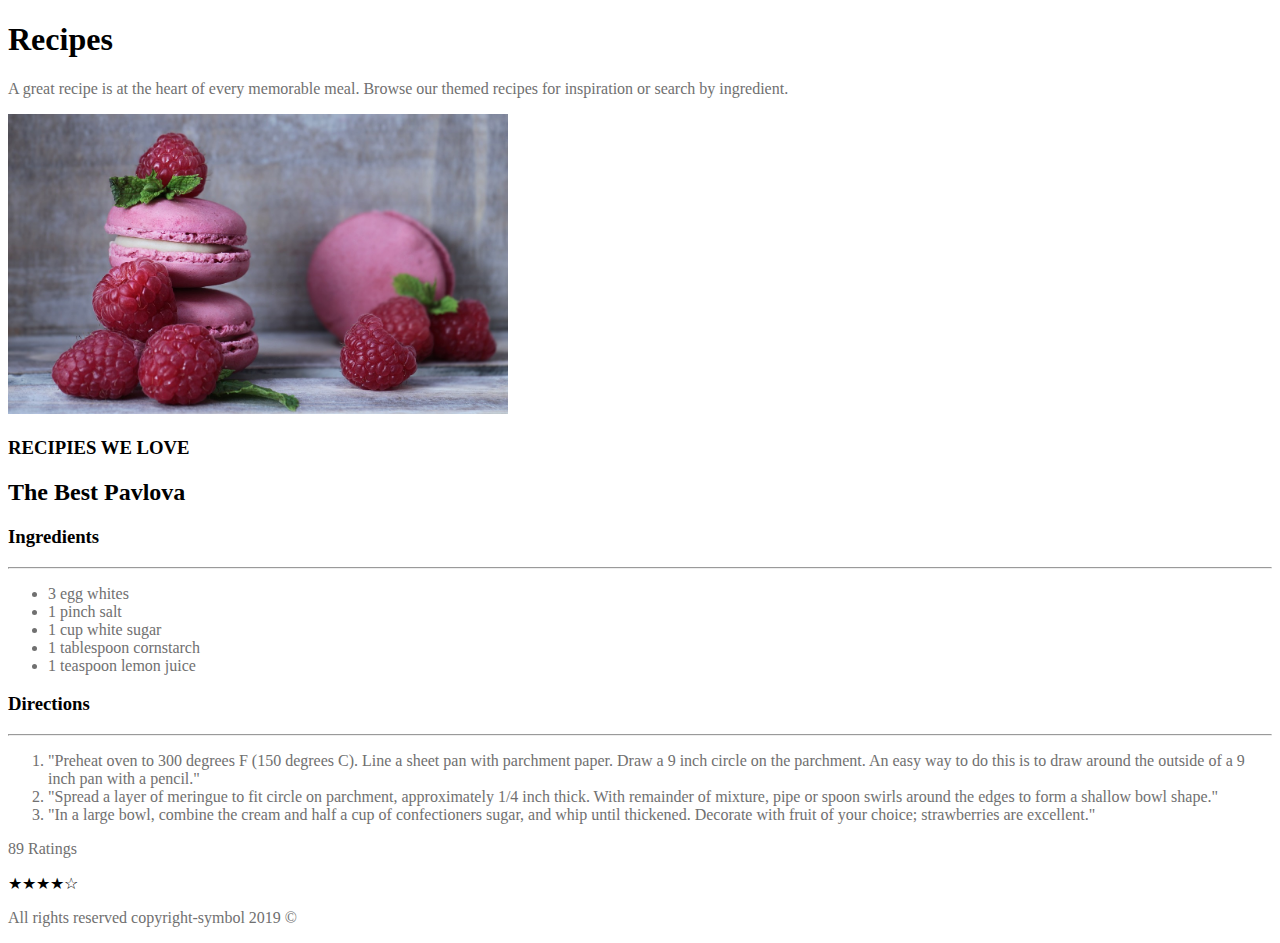
<file: index.html>
<!DOCTYPE html>
<html lang="en">
<head>
    <style>
        .container{
            width: 800px;
            padding-left: 50px;
            padding-right: 50px;
            margin: auto;
        }
        p, li{
            color:#707070;
        }
    </style>
    <meta charset="UTF-8">
    <meta name="viewport" content="width=device-width, initial-scale=1.0">
    <title>Document</title>
</head>
<body>
    <container>
        <div class="container"></div>
    <header>
        <h1>Recipes</h1>
        <p>A great recipe is at the heart of every memorable meal. Browse our themed recipes for inspiration or search by ingredient.</p>
    </header>
    <hero>
        <div class="hero">
        <img src="/macarons.jpeg" alt="pink macarons" width="500">
        <h3>RECIPIES WE LOVE</h3>
        <h2>The Best Pavlova</h2>
        </div>
    </hero>
    <main>
        <div class="content">
            <h3> Ingredients</h3>
            <hr>
            <ul>
                <li>3 egg whites</li>
                <li>1 pinch salt</li>
                <li>1 cup white sugar</li>
                <li>1 tablespoon cornstarch</li>
                <li>1 teaspoon lemon juice</li>
            </ul>
            <h3>Directions</h3>
            <hr>
            <ol>
                <li>"Preheat oven to 300 degrees F (150 degrees C). Line a sheet pan with parchment paper. Draw a 9 inch circle on the parchment. An easy way to do this is to draw around the outside of a 9 inch pan with a pencil."</li>
                <li>"Spread a layer of meringue to fit circle on parchment, approximately 1/4 inch thick. With remainder of mixture, pipe or spoon swirls around the edges to form a shallow bowl shape."</li>
                <li>"In a large bowl, combine the cream and half a cup of confectioners sugar, and whip until thickened. Decorate with fruit of your choice; strawberries are excellent."</li>
            </ol>
        </div>
        <div class="rating">
            <p>89 Ratings</p>
        </div>
        <span>&#9733;&#9733;&#9733;&#9733;&#9734;</span>
    </main>
    <footer>
        <p>All rights reserved copyright-symbol 2019 ©</p>
    </footer>
    </container>


</body>
</html>
</file>
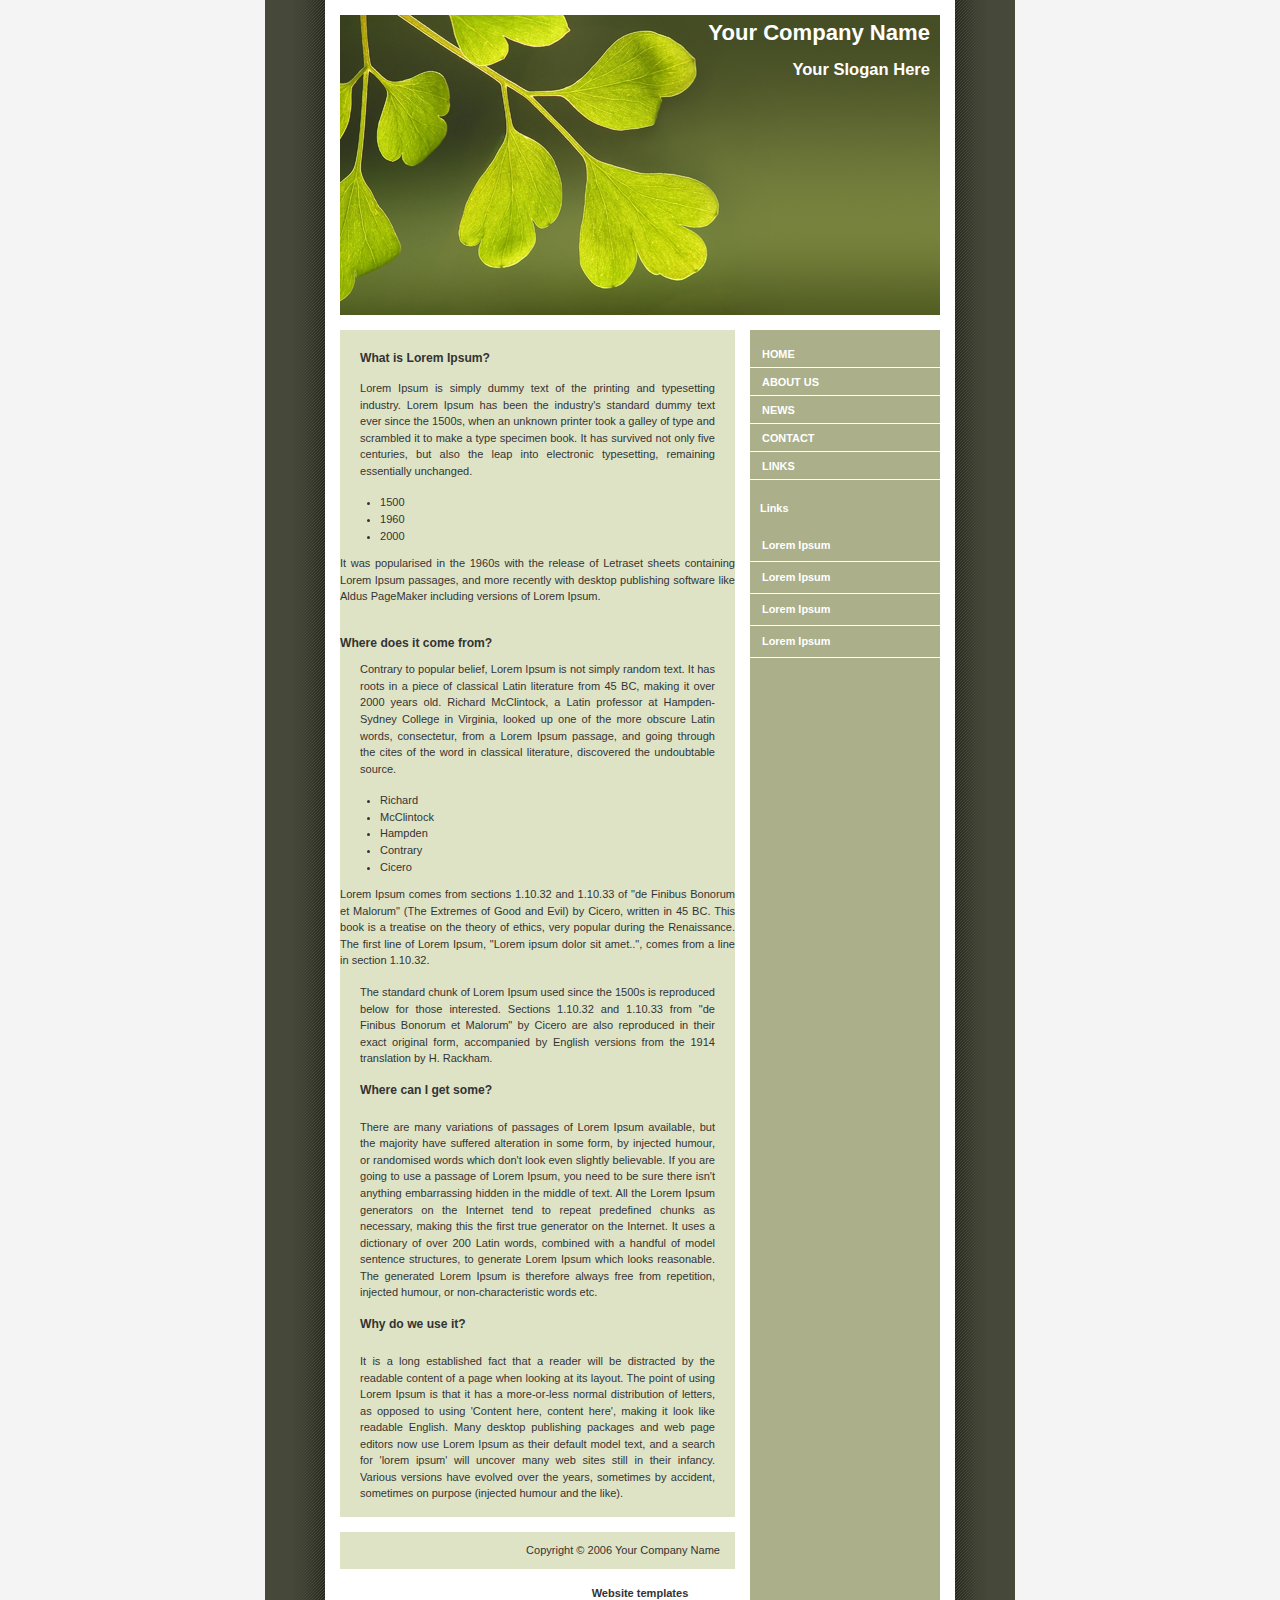
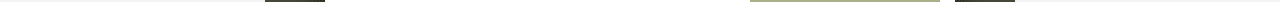
<file: intermediate_exercise_template/index.html>
<!DOCTYPE html PUBLIC "-//W3C//DTD XHTML 1.0 Strict//EN"
	"http://www.w3.org/TR/xhtml1/DTD/xhtml1-strict.dtd">
<html xmlns="http://www.w3.org/1999/xhtml" xml:lang="en" >
<head>
	<meta http-equiv="content-type" content="text/html; charset=iso-8859-1" />
	<title>Your Company Name</title>
	<link rel="stylesheet" type="text/css" media="screen" href="style.css" />

	<!-- Your CSS goes here -->
	<style>

	</style>

</head>
<body>

	<div id="container">
		<div id="intro">
			<div id="pageHeader">
				<h1><span>Your Company Name</span></h1>
				<h2><span>Your Slogan Here</span></h2>
			</div>
		</div>

		<div id="supportingText">
			<div id="explanation">
				<h3><span>What is Lorem Ipsum?</span></h3>
				<p class="p1"><span>Lorem Ipsum is simply dummy text of the printing and typesetting industry. Lorem Ipsum has been the industry's standard dummy text ever since the 1500s, when an unknown printer took a galley of type and scrambled it to make a type specimen book. <span class="danger">It has survived not only five centuries</span>, but also the leap into electronic typesetting, remaining essentially unchanged. 
					<ul>
						<span class="years">
							<li>1500</li>
							<li class="strong">1960</li>
							<li>2000</li>
						</span>
					</ul>
					It was popularised in the 1960s with the release of Letraset sheets containing Lorem Ipsum passages, and more recently with desktop publishing software like Aldus PageMaker including versions of Lorem Ipsum.</span></p>
				</div>
				<div id="philosophy">
					<h3><span>Where does it come from?</span></h3>
					<p class="p1"><span>Contrary to popular belief, Lorem Ipsum is not simply random text. It has roots in a piece of classical Latin literature from 45 BC, making it over 2000 years old. Richard McClintock, a Latin professor at Hampden-Sydney College in Virginia, looked up one of the more obscure Latin words, consectetur, from a Lorem Ipsum passage, and going through the cites of the word in classical literature, discovered the undoubtable source. 

						<ul>
							<li>Richard</li>
							<li>McClintock</li>
							<span>
								<li class="strong">Hampden</li>
							</span>
							<li>Contrary</li>
							<li>Cicero</li>
						</ul>

						Lorem Ipsum comes from sections 1.10.32 and 1.10.33 of "de Finibus Bonorum et Malorum" (The Extremes of Good and Evil) by Cicero, written in 45 BC. This book is a treatise on the theory of ethics, very popular during the Renaissance. The first line of Lorem Ipsum, "Lorem ipsum dolor sit amet..", comes from a line in section 1.10.32.</span></p>
						<p class="p2"><span><span class="danger">The standard chunk of Lorem Ipsum used since the 1500s is reproduced below for those interested.</span> Sections 1.10.32 and 1.10.33 from "de Finibus Bonorum et Malorum" by Cicero are also reproduced in their exact original form, accompanied by English versions from the 1914 translation by H. Rackham.</span></p>
					</div>

					<div id="participation">
						<h3><span>Where can I get some?</span></h3>
						<p class="p1"><span>There are many variations of passages of Lorem Ipsum available, but the majority have suffered alteration in some form, by injected humour, or randomised words which don't look even slightly believable. If you are going to use a passage of Lorem Ipsum, you need to be sure there isn't anything embarrassing hidden in the middle of text. All the Lorem Ipsum generators on the Internet tend to repeat predefined chunks as necessary, making this the first true generator on the Internet. It uses a dictionary of over 200 Latin words, combined with a handful of model sentence structures, to generate Lorem Ipsum which looks reasonable. The generated Lorem Ipsum is therefore always free from repetition, injected humour, or non-characteristic words etc.</span></p>
					</div>

					<div id="benefits">
						<h3><span>Why do we use it?</span></h3>
						<p class="p1"><span>It is a long established fact that a reader will be distracted by the readable content of a page when looking at its layout. The point of using Lorem Ipsum is that it has a more-or-less normal distribution of letters, as opposed to using 'Content here, content here', making it look like readable English. Many desktop publishing packages and web page editors now use Lorem Ipsum as their default model text, and a search for 'lorem ipsum' will uncover many web sites still in their infancy. Various versions have evolved over the years, sometimes by accident, sometimes on purpose (injected humour and the like).</span></p>
					</div>

					<div id="footer">
						Copyright � 2006 Your Company Name
					</div>

				</div>


				<div id="linkList">
					<div id="linkList2">
						<div id="lselect">
							<ul>
								<li><a href="">Home</a></li>
								<li><a href="">About Us</a></li>
								<li><a href="">News</a></li>
								<li><a href="">Contact</a></li>
								<li><a href="">Links</a></li>
							</ul>
						</div>

						<div id="larchives">
							<h3 class="archives"><span>Links</span></h3>
							<ul>
								<li><a href="">Lorem Ipsum</a></li>
								<li><a href="">Lorem Ipsum</a></li>
								<li><a href="">Lorem Ipsum</a></li>
								<li><a href="">Lorem Ipsum</a></li>
							</ul>
						</div>
					</div>
				</div>


			</div>
			<!-- Designed by DreamTemplate. Please leave link unmodified. -->
			<br><center><a href="http://www.dreamtemplate.com" title="Website Templates" target="_blank">Website templates</a></center>
		</body>
		</html>
</file>
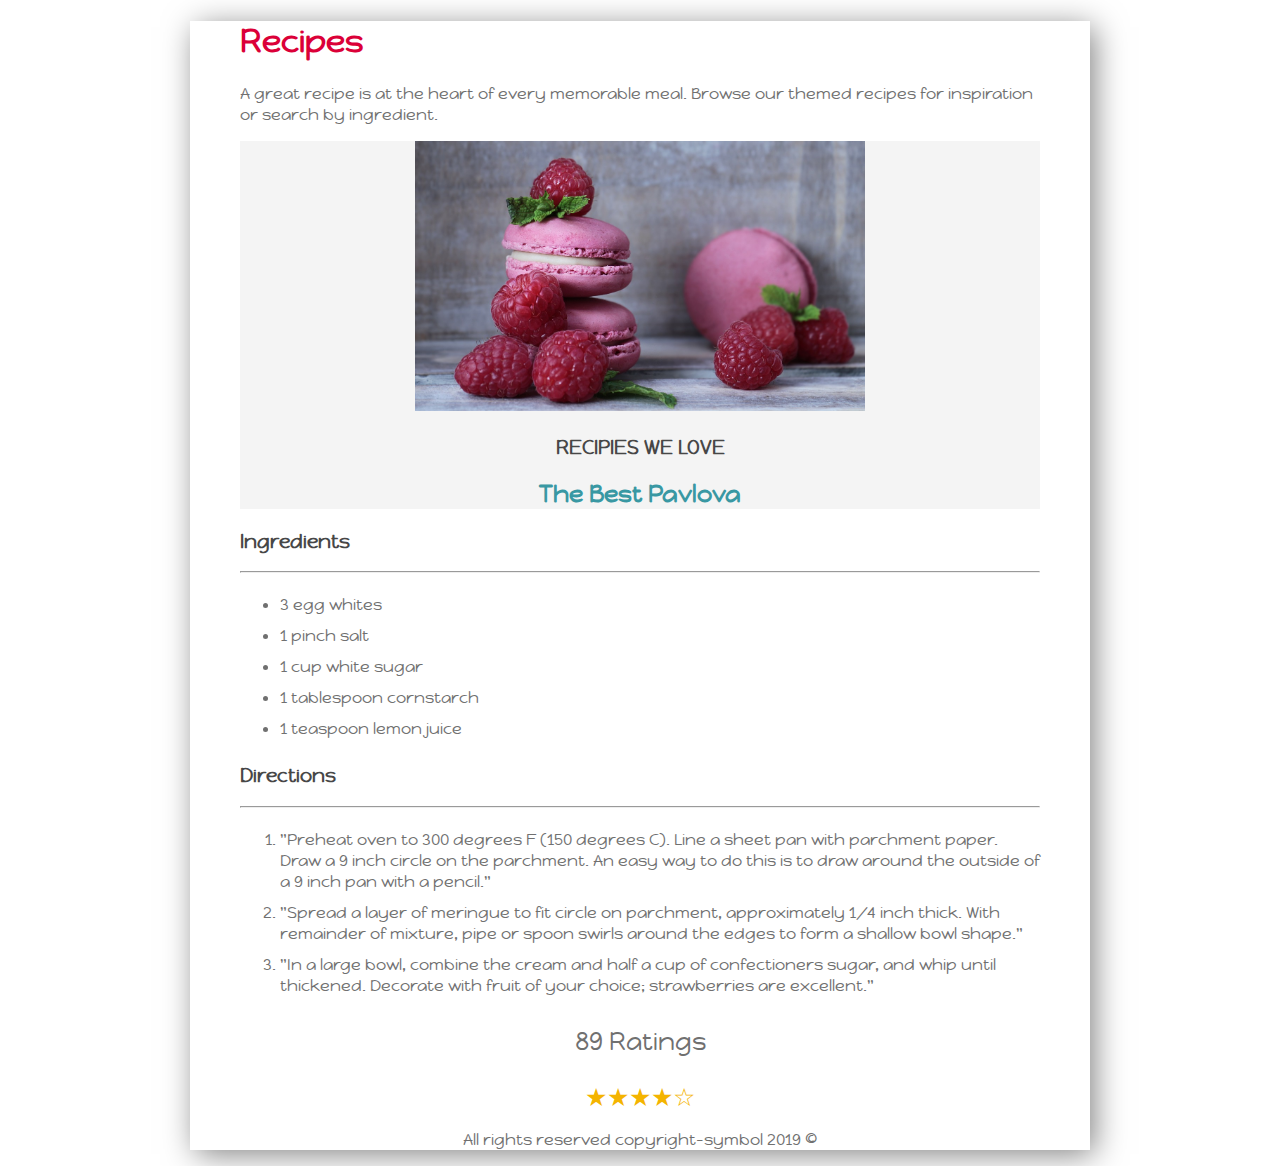
<file: css_day_2_recipes.html>
<!DOCTYPE html>
<html lang="en">
<head>
    <style>
        @import url('https://fonts.googleapis.com/css2?family=Happy+Monkey&display=swap');
        .container{
            width: 800px;
            padding-left: 50px;
            padding-right: 50px;
            margin: auto;
            font-family: 'Happy Monkey', cursive;
            box-shadow: 5px 5px 30px -1px rgba(0, 0, 0, .5);
        }
        p, li{
            color:#707070;
        }
        h1{
            color: #DB0038;
        }
        h2{
            color: #3998A3;
        }
        h3{
           color: #474747; 
        }
        .hero{
            background-color: #f4f4f4;
            text-align: center;
        }
        li{
            padding-bottom: 5px;
            padding-top: 5px;
        }
    .rating{
        color: #F4B400;
        font-size: 25px;
        text-align: center;
    }
        footer{
            text-align: center;
        }
    </style>
    <meta charset="UTF-8">
    <meta name="viewport" content="width=device-width, initial-scale=1.0">
    <title>Document</title>
</head>
<body>
    <container>
        <div class="container">
    <header>
        <h1>Recipes</h1>
        <p>A great recipe is at the heart of every memorable meal. Browse our themed recipes for inspiration or search by ingredient.</p>
    </header>
    <hero>
        <div class="hero">
        <img src="/macarons.jpeg" alt="pink macarons" width="450">
        <h3>RECIPIES WE LOVE</h3>
        <h2>The Best Pavlova</h2>
        </div>
    </hero>
    <main>
        <div class="content">
            <h3> Ingredients</h3>
            <hr>
            <ul>
                <li>3 egg whites</li>
                <li>1 pinch salt</li>
                <li>1 cup white sugar</li>
                <li>1 tablespoon cornstarch</li>
                <li>1 teaspoon lemon juice</li>
            </ul>
            <h3>Directions</h3>
            <hr>
            <ol>
                <li>"Preheat oven to 300 degrees F (150 degrees C). Line a sheet pan with parchment paper. Draw a 9 inch circle on the parchment. An easy way to do this is to draw around the outside of a 9 inch pan with a pencil."</li>
                <li>"Spread a layer of meringue to fit circle on parchment, approximately 1/4 inch thick. With remainder of mixture, pipe or spoon swirls around the edges to form a shallow bowl shape."</li>
                <li>"In a large bowl, combine the cream and half a cup of confectioners sugar, and whip until thickened. Decorate with fruit of your choice; strawberries are excellent."</li>
            </ol>
        </div>
        <div class="rating">
            <p>89 Ratings</p>
            <span>&#9733;&#9733;&#9733;&#9733;&#9734;</span>
        </div>
    </main>
    <footer>
        <p>All rights reserved copyright-symbol 2019 ©</p>
    </footer>
        </div>


</body>
</html>
</file>
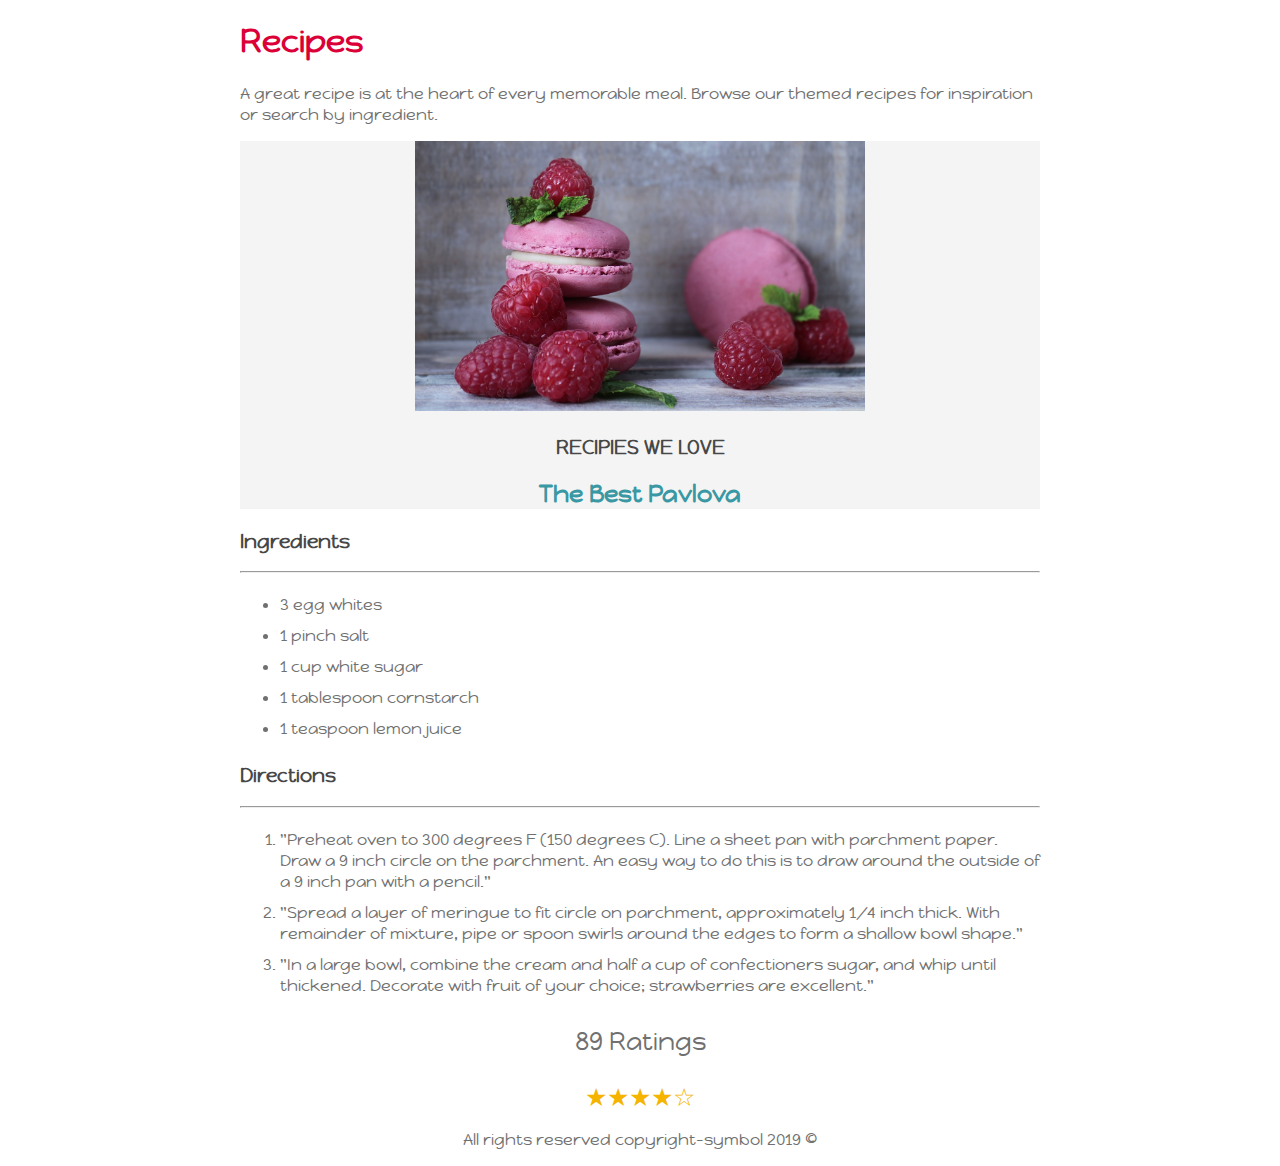
<file: css_day_2_recipies.html>
<!DOCTYPE html>
<html lang="en">
<head>
    <style>
        @import url('https://fonts.googleapis.com/css2?family=Happy+Monkey&display=swap');
        .container{
            width: 800px;
            padding-left: 50px;
            padding-right: 50px;
            margin: auto;
            font-family: 'Happy Monkey', cursive;
        }
        p, li{
            color:#707070;
        }
        h1{
            color: #DB0038;
        }
        h2{
            color: #3998A3;
        }
        h3{
           color: #474747; 
        }
        .hero{
            background-color: #f4f4f4;
            text-align: center;
        }
        li{
            padding-bottom: 5px;
            padding-top: 5px;
        }
    .rating{
        color: #F4B400;
        font-size: 25px;
        text-align: center;
    }
        footer{
            text-align: center;
        }
    </style>
    <meta charset="UTF-8">
    <meta name="viewport" content="width=device-width, initial-scale=1.0">
    <title>Document</title>
</head>
<body>
    <container>
        <div class="container">
    <header>
        <h1>Recipes</h1>
        <p>A great recipe is at the heart of every memorable meal. Browse our themed recipes for inspiration or search by ingredient.</p>
    </header>
    <hero>
        <div class="hero">
        <img src="/macarons.jpeg" alt="pink macarons" width="450">
        <h3>RECIPIES WE LOVE</h3>
        <h2>The Best Pavlova</h2>
        </div>
    </hero>
    <main>
        <div class="content">
            <h3> Ingredients</h3>
            <hr>
            <ul>
                <li>3 egg whites</li>
                <li>1 pinch salt</li>
                <li>1 cup white sugar</li>
                <li>1 tablespoon cornstarch</li>
                <li>1 teaspoon lemon juice</li>
            </ul>
            <h3>Directions</h3>
            <hr>
            <ol>
                <li>"Preheat oven to 300 degrees F (150 degrees C). Line a sheet pan with parchment paper. Draw a 9 inch circle on the parchment. An easy way to do this is to draw around the outside of a 9 inch pan with a pencil."</li>
                <li>"Spread a layer of meringue to fit circle on parchment, approximately 1/4 inch thick. With remainder of mixture, pipe or spoon swirls around the edges to form a shallow bowl shape."</li>
                <li>"In a large bowl, combine the cream and half a cup of confectioners sugar, and whip until thickened. Decorate with fruit of your choice; strawberries are excellent."</li>
            </ol>
        </div>
        <div class="rating">
            <p>89 Ratings</p>
            <span>&#9733;&#9733;&#9733;&#9733;&#9734;</span>
        </div>
    </main>
    <footer>
        <p>All rights reserved copyright-symbol 2019 ©</p>
    </footer>
        </div>


</body>
</html>
</file>
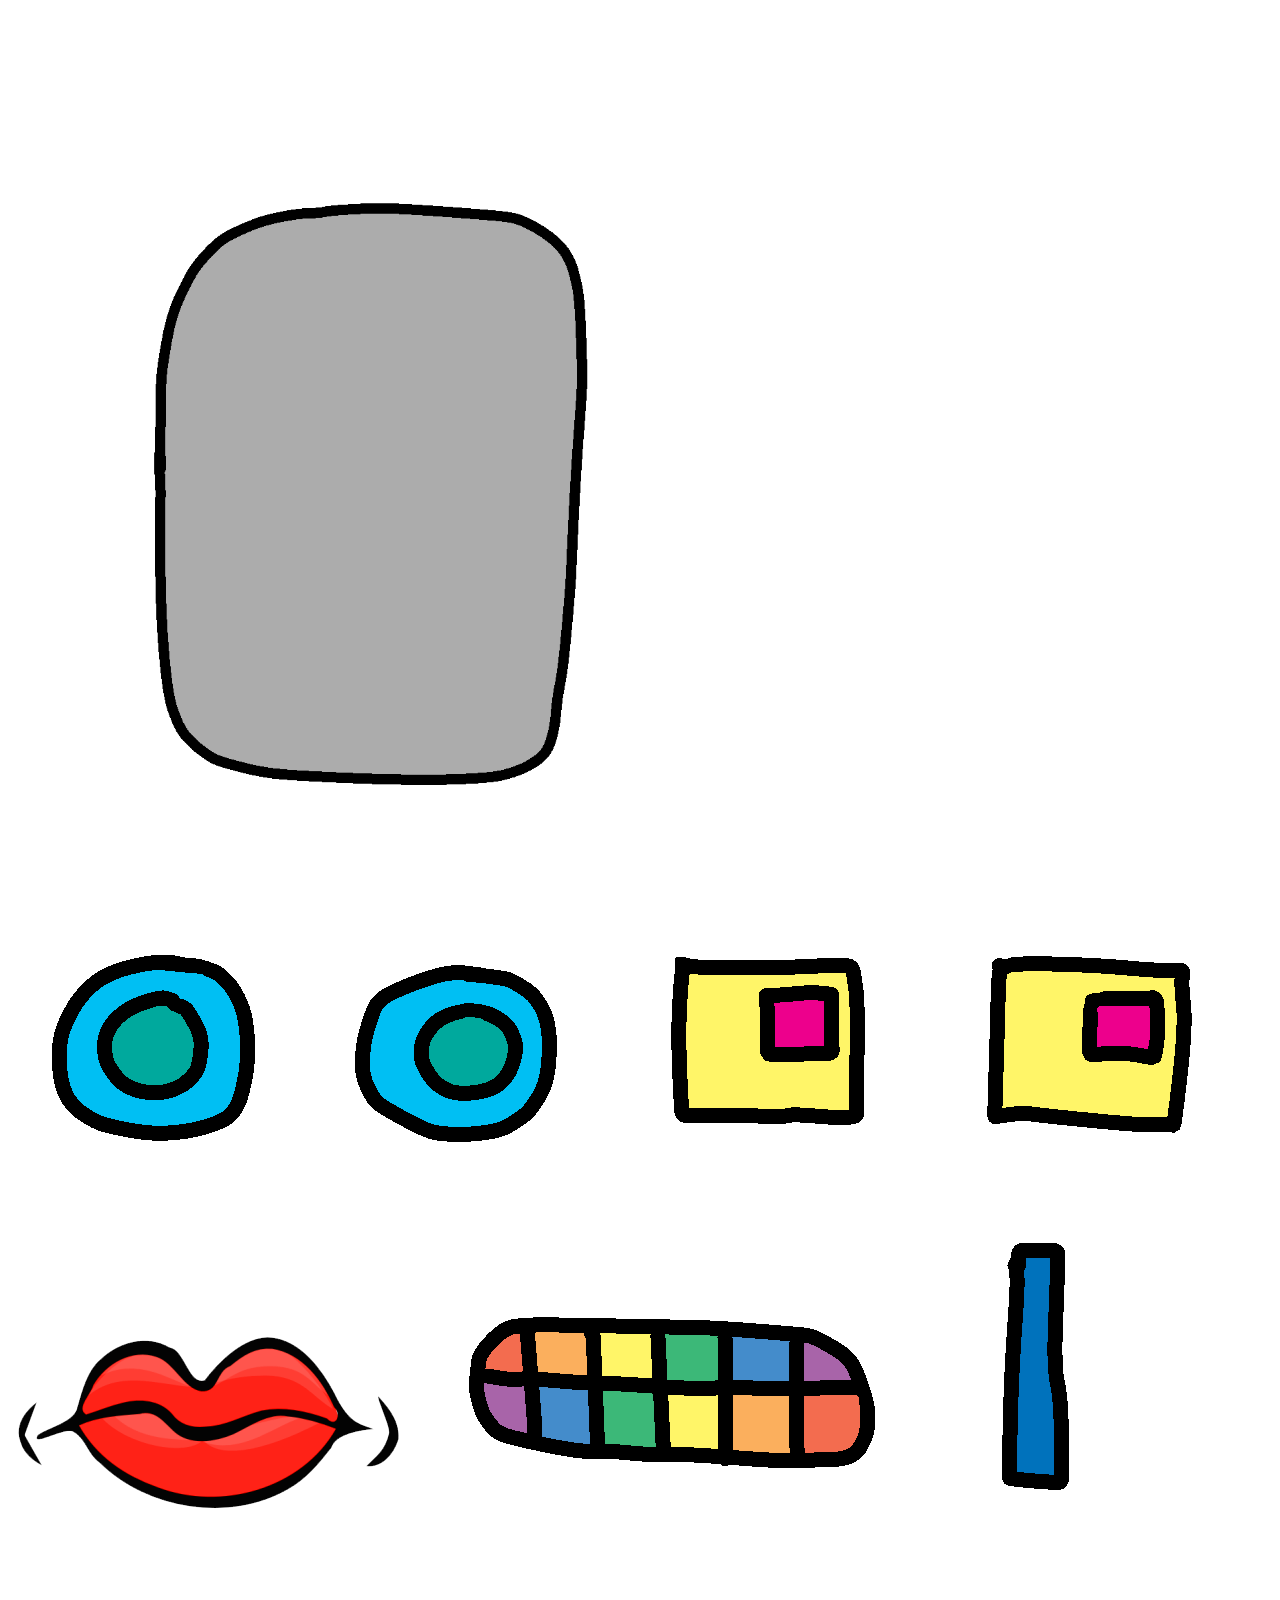
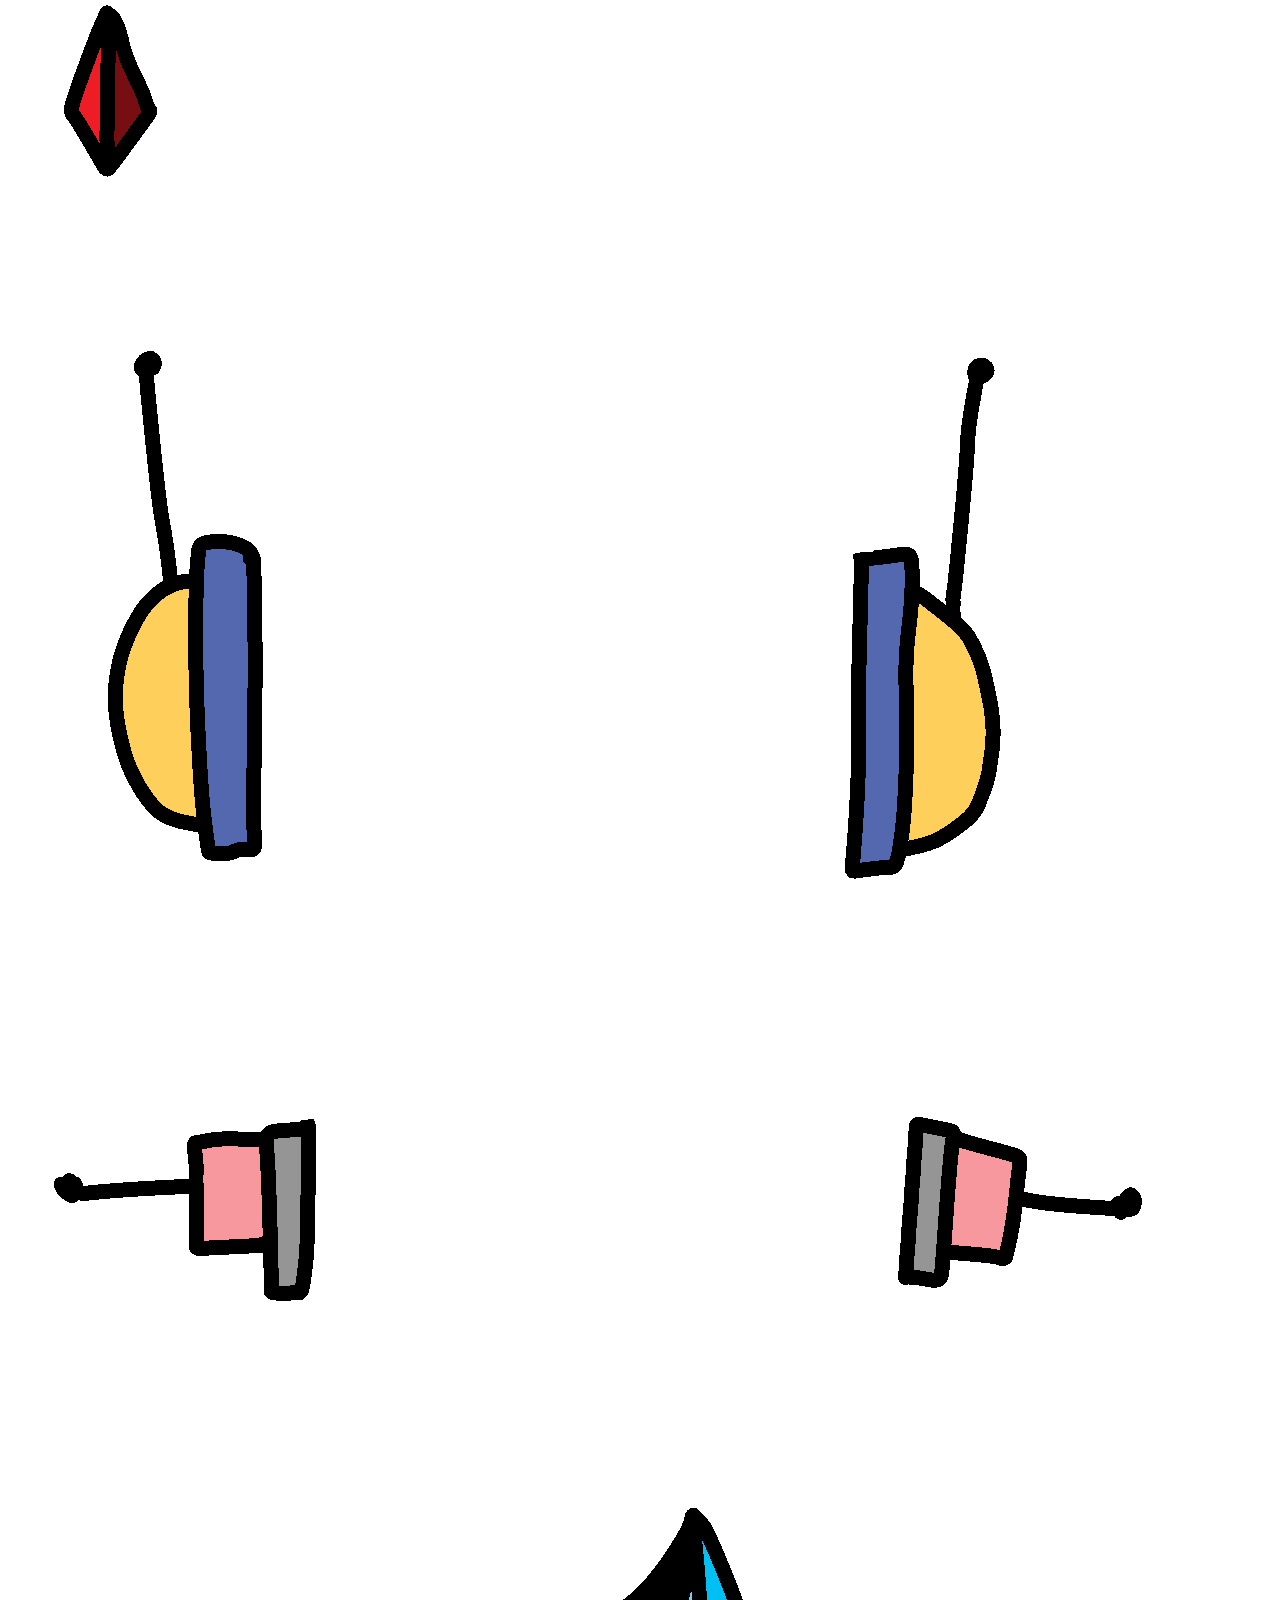
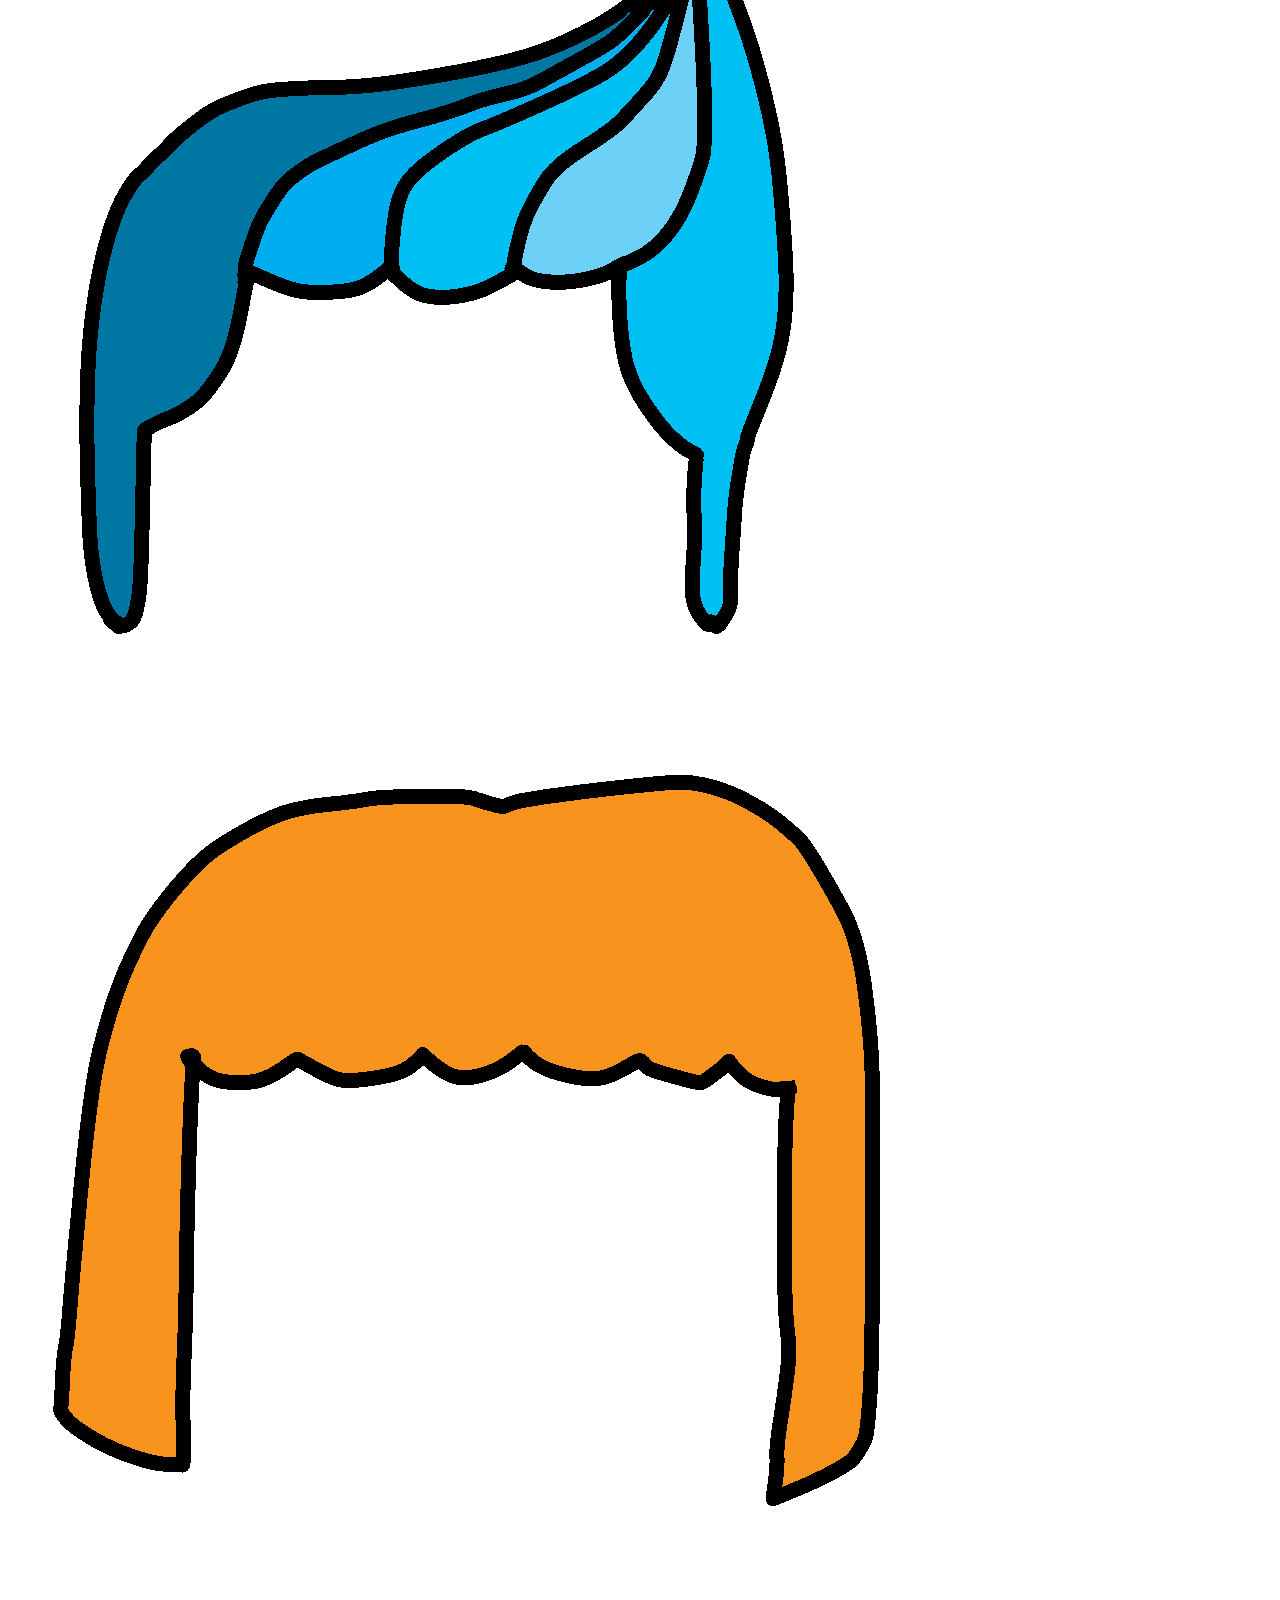
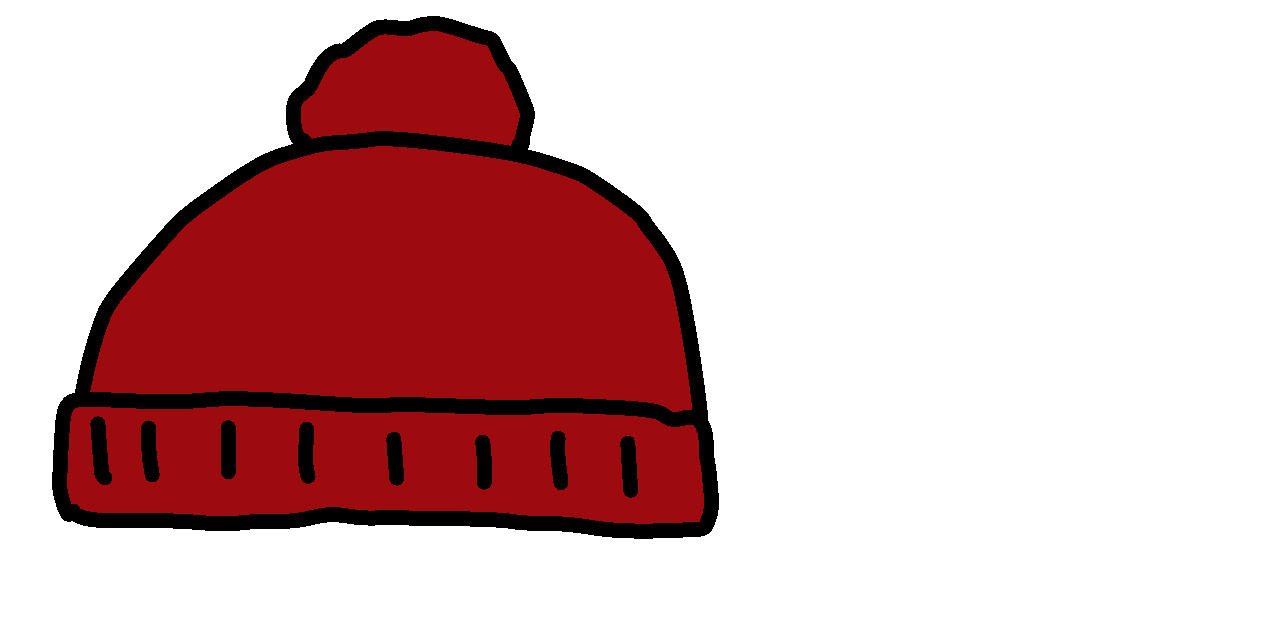
<file: robot exercise/robot.html>
<html>

  <head>
    <link rel="stylesheet" href="robot.css">
  </head>
  
  <body>
    <img id="face" src="face.png">
    <img id="eyes1" src="eyes.png">
    <img id="eyes2" src="eyes2.png">
    <img id="mouth1" src="mouth.png">
    <img id="mouth2" src="mouth2.png">
    <img id="nose1" src="nose.png">
    <img id="nose2" src="nose2.png">
    <img id="ears1" src="ears.png">
    <img id="ears2" src="ears2.png">
    <img id="hair1" src="hair1.png">
    <img id="hair2" src="hair2.png">
    <img id="hat" src="hat.png">
    
  </body>
  
</html>
</file>
<file: intermediate_exercise_template/style.css>
a {
    font-weight: bold;
}

a:link,
a:visited {
    text-decoration: none;
    color: #333;
}

a:hover,
a:active {
    text-decoration: underline;
    color: #F36;
}

body {
    background: #f4f4f4 url(pagebg.gif) repeat-y top center;
    font: 69%/1.5em 'Lucida Sans Unicode', 'Lucida Grande', verdana, arial, sans-serif;
    color: #333;
    margin: 0;
    padding: 0;
    text-align: center;
}

p {
    margin: 0 0 10px;
}

#container {
    position: relative;
    background: transparent;
    margin: 0 auto;
    text-align: justify;
    width: 600px;
}

#container h3 {
    font-size: 110%;
    font-weight: bold;
    margin-bottom: 10px;
    margin-top: 30px;
}

#pageHeader {
    margin: 0;
    padding-top: 15px;
    height: 300px;
    background: #FFF url(header.jpg) no-repeat bottom;
    border-bottom: 15px solid #FFF;
    text-align: right;
}

#pageHeader h1,
#pageHeader h2 {
    margin: 0;
    padding: 10px;
    color: #FFFFFF;
}

#preamble {
    position: absolute;
    top: 330px;
    right: 0;
    z-index: 2;
    width: 190px;
    font-size: 90%;
    color: #FFF;
    text-align: left;
    border-bottom: 15px solid #FFF;
    line-height: 14px;
    padding-top: 10px;
}

#preamble p {
    margin: 0 17px 15px 15px;
}

#preamble h3 {
    height: 30px;
    margin: 0;
    padding: 0;
}

#preamble h3 span {
    margin: 0;
    padding: 10px;
}

#supportingText {
    margin: 0 205px 0 0;
    background-color: #DFE3C6;
    padding-top: 20px;
}

#supportingText p {
    margin: 0 20px 15px 20px;
}

#explanation h3 {
    height: 30px;
    margin: 0;
    padding: 0;
}

#explanation h3 span {
    margin: 0;
    padding: 20px;
}

#participation h3 {
    height: 37px;
    margin: 0;
    padding: 0;
}

#participation h3 span {
    margin: 0;
    padding: 20px;
}

#benefits h3 {
    height: 37px;
    margin: 0;
    padding: 0;
}

#benefits h3 span {
    margin: 0;
    padding: 20px;
}

#footer {
    border-top: 15px solid #FFF;
    padding: 10px 15px 10px 10px;
    text-align: right;
    margin: 0;
    background-color: #DFE3C6;
}

#footer a {
    margin-left: 20px;
    color: #CCC;
}

#footer a:hover,
#footer a:active {
    color: #FFF;
}

#linkList {
    background: transparent;
    padding: 0;
    margin: 0;
    width: 190px;
    position: absolute;
    top: 350px;
    right: 0;
    font-size: 90%;
}

#linkList ul {
    margin: 0;
    padding: 0;
    list-style: none;
}

#lselect ul,
#larchives ul,
#lresources ul {
    margin-top: -10px;
    margin-bottom: -10px;
}

#linkList li {
    display: block;
    padding: 8px 0 7px 12px;
    margin: 0;
    line-height: 160%;
    border-bottom: 1px solid #FFF;
}

#linkList li a {
    color: #FFFFFF;
    font: bold 110% arial, helvectica, sans-serif;
}

#linkList li:hover {
    background-color: #7E8459;
    background-position: 0 0;
}

#linkList li:hover a {
    color: #FFF;
}

#lselect {
    color: #377774;
}

#lselect li:hover {
    color: #656565;
}

#lselect li a {
    text-transform: uppercase;
    font: bold 110% arial, helvectica, sans-serif;
    display: block;
    margin: 0;
    padding: 0;
}

#lselect li:hover a {
    color: #FFF;
}

#lselect li a.c:link,
#lselect li a.c:visited {
    display: inline;
    font-weight: normal;
    text-transform: none;
    font-size: 100%;
    color: #377774;
}

#lselect li:hover a.c {
    color: #FFB9CB;
}

h3.archives {
    height: 30px;
    margin: 0;
    padding: 0;
}

h3.archives span {
    margin: 0;
    padding: 10px;
    color: #FFFFFF;
}
</file>
<file: robot exercise/robot.css>
.container {
  width: 50%;
  height: 50%;
  border: 1px solid red;
  position: relative;
}
.container img {
  position: absolute;
}

#face{
  height: 100%;
  top: 0;
  left: 0;
}

#eyes{
  width: 80%;
  top: 35%;
  left: 25%;
}

#mouth{

}
#nose{

}
#ears{
  width: 70%;
  top: 10%;
  left: 5%;
}

#hair{
  width: 50%;
  top: 0;
  left:25%;
}
</file>
